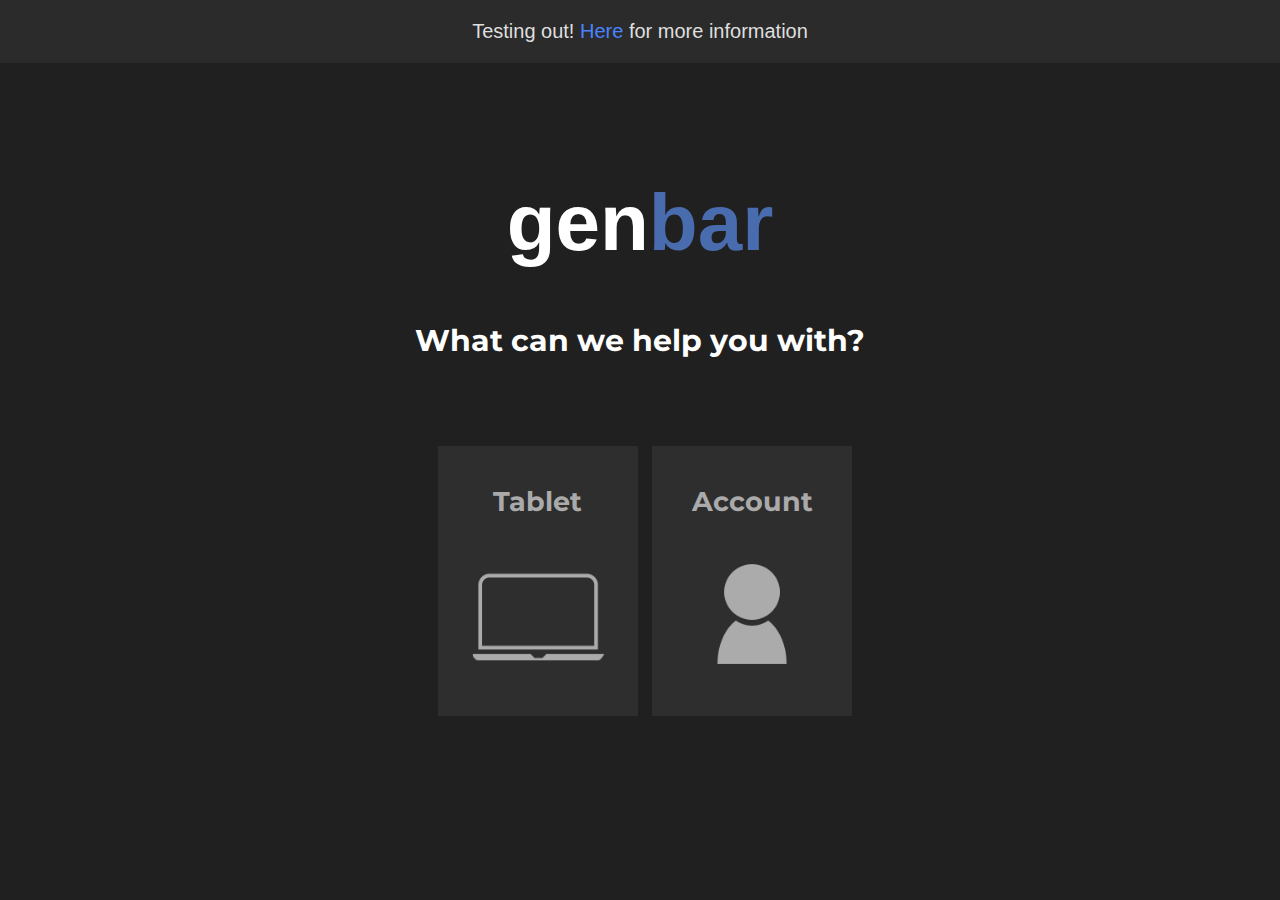
<file: index.html>
<!DOCTYPE html>
<html lang="en">
<head>
    <meta charset="UTF-8">
    <meta name="viewport" content="width=device-width, initial-scale=1.0">
    <link rel="stylesheet" href="resources/general.css">
    <script src="scripts/index.js"></script>
    <title>GenBar</title>
</head>
<body>
    <div class="notifbar">
        <p>Testing out! <a href="info.html">Here</a> for more information</p>
    </div>
    <div class="titleContainer">
        <h1>gen<span class="blueSide">bar</span></h1>
        <!-- <input id="searchBar"  /> -->
        <h2>What can we help you with?</h2>
    </div>
    <div class="helpCardsContainer">
        <button class="helpCard" id="tablet">
            <h1>Tablet</h1>
        </button>
        <button class="helpCard" id="account">
            <h1>Account</h1>
        </button>
    </div>
</body>
</html>
</file>
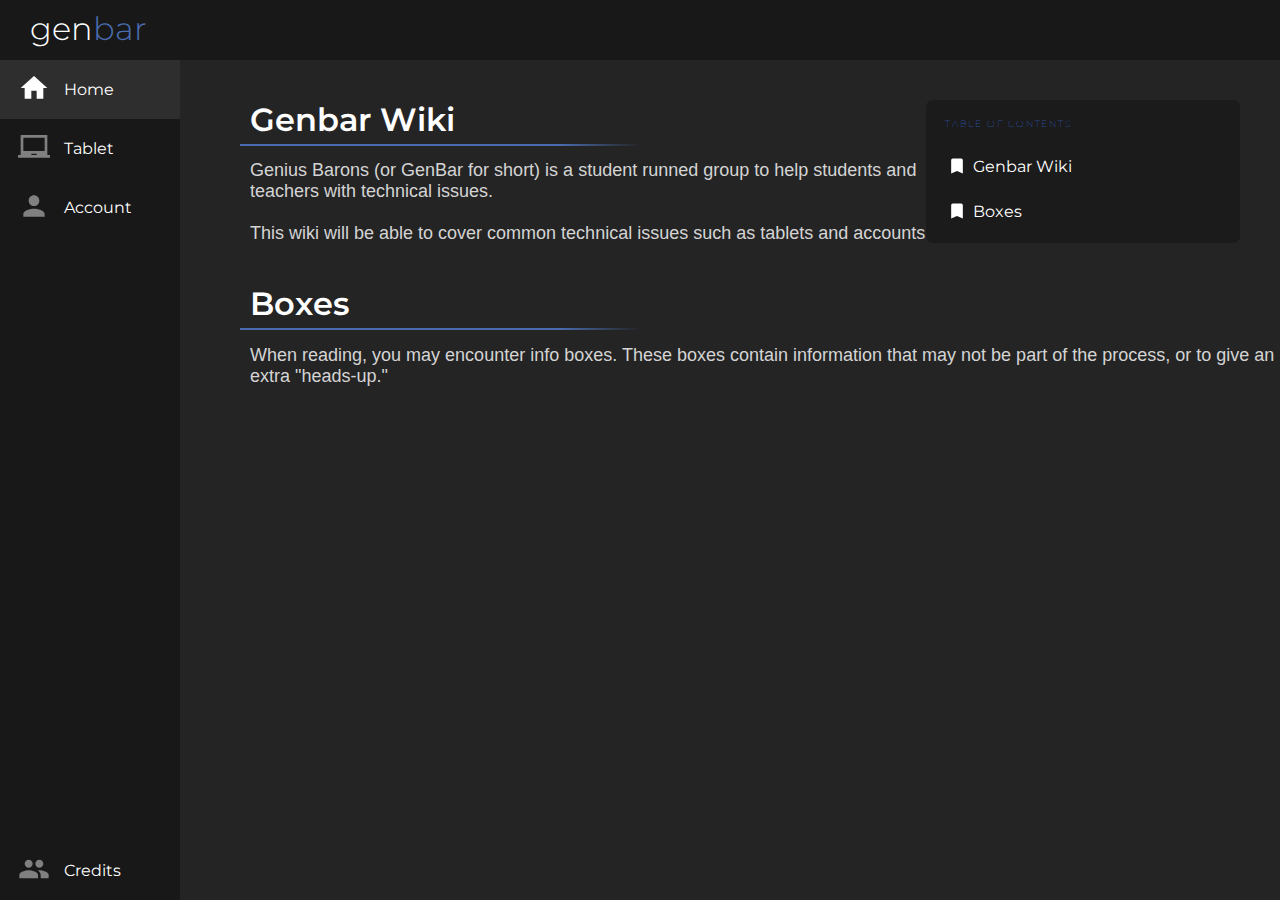
<file: wiki/index.html>
<!DOCTYPE html>
<html lang="en">
<head>
    <meta charset="UTF-8">
    <meta name="viewport" content="width=device-width, initial-scale=1.0">
    <title>Wiki Home - Gen Bar</title>
    <link rel="stylesheet" href="resources/wikiPage.css">
    <script src="resources/wikiFunc.js"></script>
</head>
<body>
    <div class="upperBar">
        <h1 id="backHome">gen<span class="blue">bar</span></h1>
    </div>
    <div class="contentDisplay">
        <div class="sideBar">
            <a href="index.html" class="active"><svg xmlns="http://www.w3.org/2000/svg" viewBox="0 0 24 24" fill="gray" width="18px" height="18px"><path d="M0 0h24v24H0z" fill="none"/><path d="M10 20v-6h4v6h5v-8h3L12 3 2 12h3v8z"/></svg>Home</a>
            <a href="tablet.html"><svg xmlns="http://www.w3.org/2000/svg" viewBox="0 0 24 24" fill="gray" width="18px" height="18px"><path d="M0 0h24v24H0z" fill="none"/><path d="M22 18V3H2v15H0v2h24v-2h-2zm-8 0h-4v-1h4v1zm6-3H4V5h16v10z"/></svg>Tablet</a>
            <a href="account.html"><svg xmlns="http://www.w3.org/2000/svg" viewBox="0 0 24 24" fill="gray" width="18px" height="18px"><path d="M0 0h24v24H0z" fill="none"/><path d="M12 12c2.21 0 4-1.79 4-4s-1.79-4-4-4-4 1.79-4 4 1.79 4 4 4zm0 2c-2.67 0-8 1.34-8 4v2h16v-2c0-2.66-5.33-4-8-4z"/></svg>Account</a>
            <a href="credits.html" class="bottomButton"><svg xmlns="http://www.w3.org/2000/svg" viewBox="0 0 24 24" fill="gray" width="18px" height="18px"><path d="M0 0h24v24H0z" fill="none"/><path d="M16 11c1.66 0 2.99-1.34 2.99-3S17.66 5 16 5c-1.66 0-3 1.34-3 3s1.34 3 3 3zm-8 0c1.66 0 2.99-1.34 2.99-3S9.66 5 8 5C6.34 5 5 6.34 5 8s1.34 3 3 3zm0 2c-2.33 0-7 1.17-7 3.5V19h14v-2.5c0-2.33-4.67-3.5-7-3.5zm8 0c-.29 0-.62.02-.97.05 1.16.84 1.97 1.97 1.97 3.45V19h6v-2.5c0-2.33-4.67-3.5-7-3.5z"/></svg>Credits</a>
        </div>
        <div class="mainContent">
            <div class="tocBox">
                <h1>table of contents</h1>
                <a href="#genbarwiki"><svg xmlns="http://www.w3.org/2000/svg" viewBox="0 0 24 24" fill="white" width="18px" height="18px"><path d="M0 0h24v24H0z" fill="none"/><path d="M17 3H7c-1.1 0-1.99.9-1.99 2L5 21l7-3 7 3V5c0-1.1-.9-2-2-2z"/></svg>Genbar Wiki</a>
                <a href="#boxes"><svg xmlns="http://www.w3.org/2000/svg" viewBox="0 0 24 24" fill="white" width="18px" height="18px"><path d="M0 0h24v24H0z" fill="none"/><path d="M17 3H7c-1.1 0-1.99.9-1.99 2L5 21l7-3 7 3V5c0-1.1-.9-2-2-2z"/></svg>Boxes</a>
            </div>
            <div class="guideContent">
                
                <h1 id="genbarwiki">
                    Genbar Wiki
                </h1>
                <p>
                    Genius Barons (or GenBar for short) is a student runned group to help students and teachers with technical issues.<br><br>
                    This wiki will be able to cover common technical issues such as tablets and accounts.
                </p>
                <h1 id="boxes">
                    Boxes
                </h1>
                <p>
                    When reading, you may encounter info boxes. These boxes contain information that may not be part of the process, or to give an extra "heads-up."
                </p>
            </div>
        </div>
    </div>
</body>
</html>
</file>
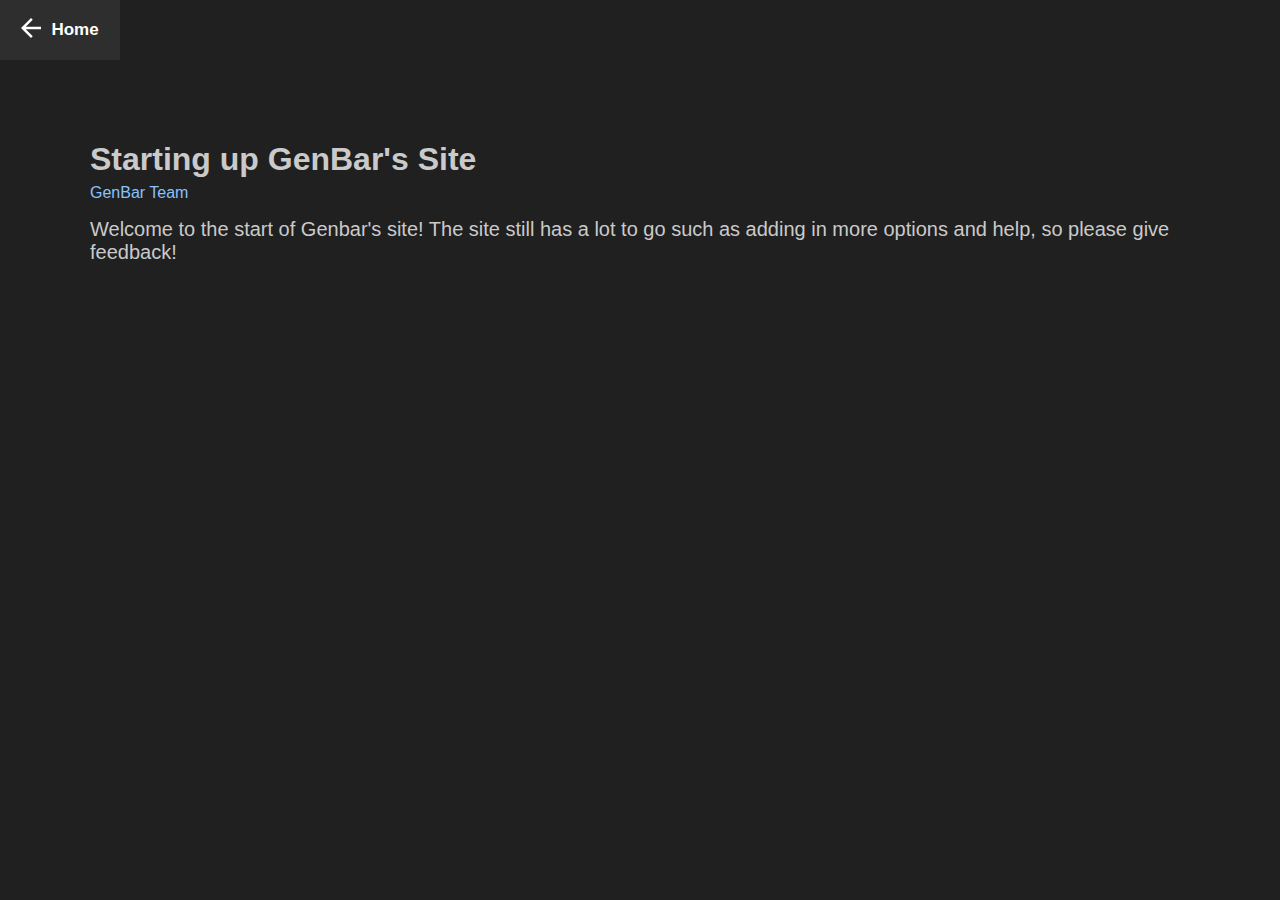
<file: info.html>
<!DOCTYPE html>
<html lang="en">
<head>
    <meta charset="UTF-8">
    <meta name="viewport" content="width=device-width, initial-scale=1.0">
    <link rel="stylesheet" href="resources/general.css">
    <title>GenBar</title>
    <script src="scripts/thread.js"></script>
</head>
<body>
    <button id="goBack">
        <img id= "goBackSVG" src="resources/img/arrow_back-white-18dp.svg"> <p>Home</p>
    </button>
    <div class="threadContainer">
        <div class="threadDiv">
            <h1>Starting up GenBar's Site</h1>
            <a class="authorLink" href="https://www.google.com">GenBar Team</a>
            <div class="threadContent">
                <p>Welcome to the start of Genbar's site! The site still has a lot to go such as adding in more options and help, so please give feedback!</p>
            </div>
        </div>
    </div>
</body>
</html>
</file>
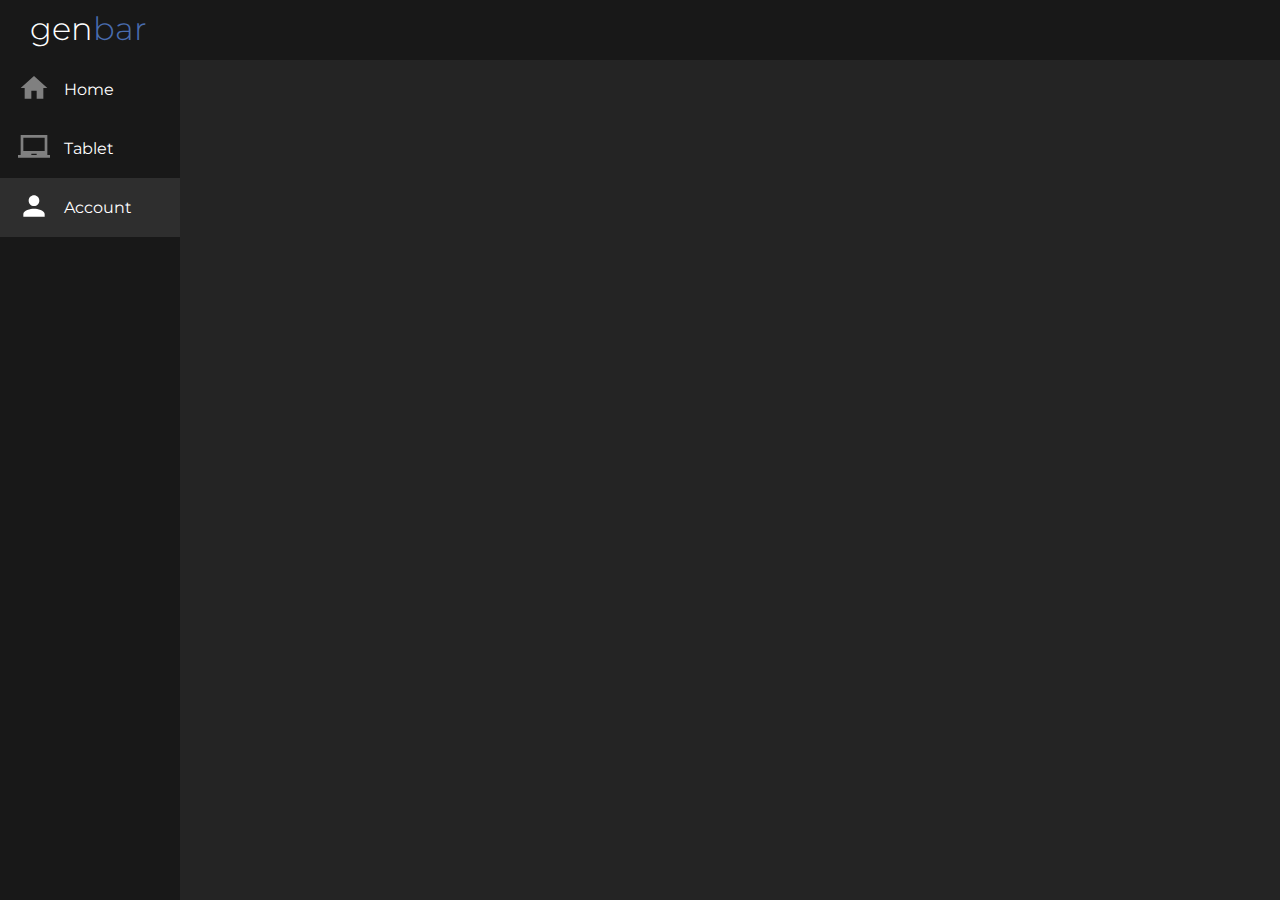
<file: wiki/account.html>
<!DOCTYPE html>
<html lang="en">
<head>
    <meta charset="UTF-8">
    <meta name="viewport" content="width=device-width, initial-scale=1.0">
    <title>Account - Gen Bar</title>
    <link rel="stylesheet" href="resources/wikiPage.css">
    <script src="resources/wikiFunc.js"></script>
</head>
<body>
    <div class="upperBar">
        <h1 id="backHome">gen<span class="blue">bar</span></h1>
    </div>
    <div class="contentDisplay">
        <div class="sideBar">
            <a href="index.html"><svg xmlns="http://www.w3.org/2000/svg" viewBox="0 0 24 24" fill="gray" width="18px" height="18px"><path d="M0 0h24v24H0z" fill="none"/><path d="M10 20v-6h4v6h5v-8h3L12 3 2 12h3v8z"/></svg>Home</a>
            <a href="tablet.html"><svg xmlns="http://www.w3.org/2000/svg" viewBox="0 0 24 24" fill="gray" width="18px" height="18px"><path d="M0 0h24v24H0z" fill="none"/><path d="M22 18V3H2v15H0v2h24v-2h-2zm-8 0h-4v-1h4v1zm6-3H4V5h16v10z"/></svg>Tablet</a>
            <a href="account.html" class="active"><svg xmlns="http://www.w3.org/2000/svg" viewBox="0 0 24 24" fill="gray" width="18px" height="18px"><path d="M0 0h24v24H0z" fill="none"/><path d="M12 12c2.21 0 4-1.79 4-4s-1.79-4-4-4-4 1.79-4 4 1.79 4 4 4zm0 2c-2.67 0-8 1.34-8 4v2h16v-2c0-2.66-5.33-4-8-4z"/></svg>Account</a>
        </div>
    </div>
</body>
</html>
</file>
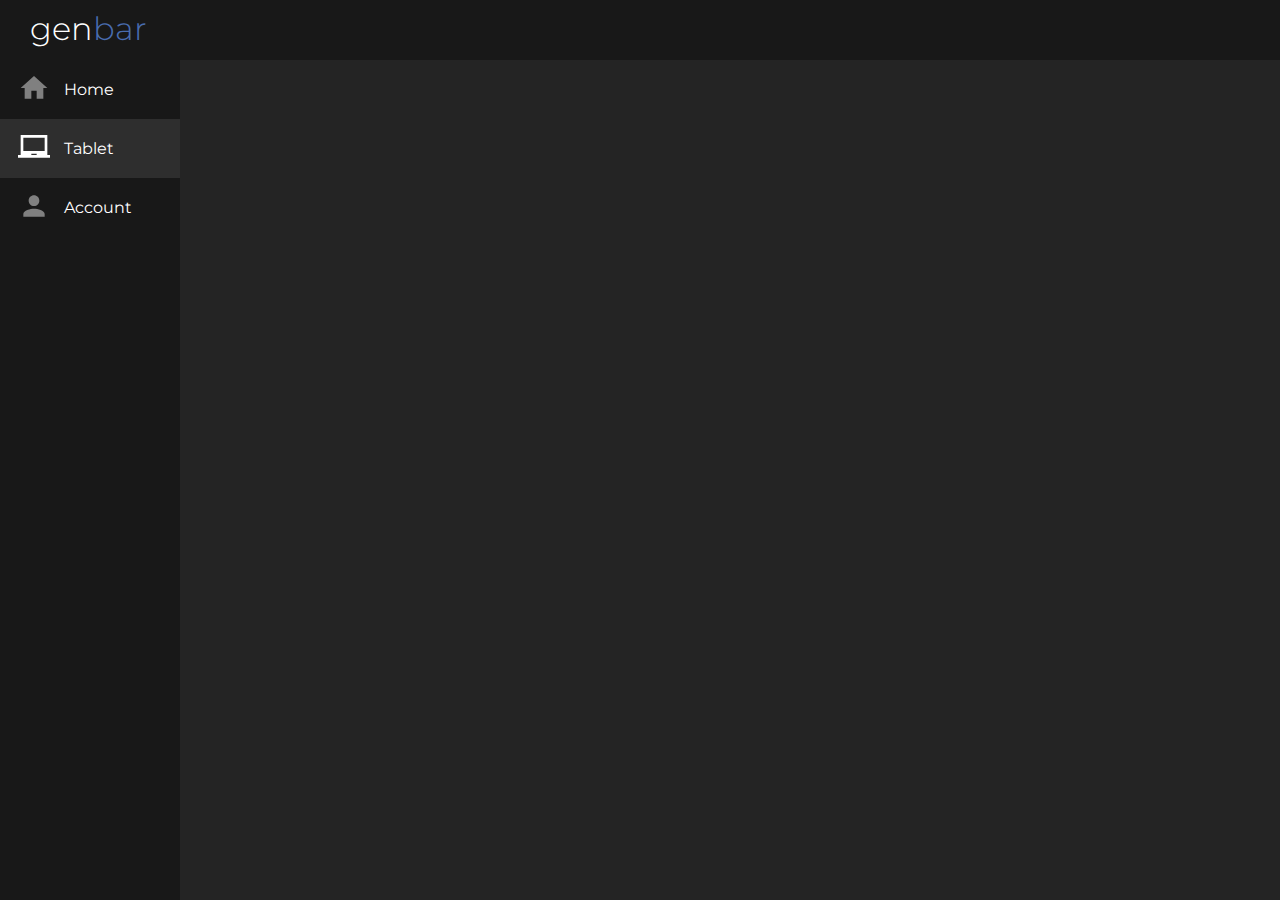
<file: wiki/tablet.html>
<!DOCTYPE html>
<html lang="en">
<head>
    <meta charset="UTF-8">
    <meta name="viewport" content="width=device-width, initial-scale=1.0">
    <title>Tablet - Gen Bar</title>
    <link rel="stylesheet" href="resources/wikiPage.css">
    <script src="resources/wikiFunc.js"></script>
</head>
<body>
    <div class="upperBar">
        <h1 id="backHome">gen<span class="blue">bar</span></h1>
    </div>
    <div class="contentDisplay">
        <div class="sideBar">
            <a href="index.html"><svg xmlns="http://www.w3.org/2000/svg" viewBox="0 0 24 24" fill="gray" width="18px" height="18px"><path d="M0 0h24v24H0z" fill="none"/><path d="M10 20v-6h4v6h5v-8h3L12 3 2 12h3v8z"/></svg>Home</a>
            <a href="tablet.html" class="active"><svg xmlns="http://www.w3.org/2000/svg" viewBox="0 0 24 24" fill="gray" width="18px" height="18px"><path d="M0 0h24v24H0z" fill="none"/><path d="M22 18V3H2v15H0v2h24v-2h-2zm-8 0h-4v-1h4v1zm6-3H4V5h16v10z"/></svg>Tablet</a>
            <a href="account.html"><svg xmlns="http://www.w3.org/2000/svg" viewBox="0 0 24 24" fill="gray" width="18px" height="18px"><path d="M0 0h24v24H0z" fill="none"/><path d="M12 12c2.21 0 4-1.79 4-4s-1.79-4-4-4-4 1.79-4 4 1.79 4 4 4zm0 2c-2.67 0-8 1.34-8 4v2h16v-2c0-2.66-5.33-4-8-4z"/></svg>Account</a>
        </div>
    </div>
</body>
</html>
</file>
<file: resources/general.css>
@import url('https://fonts.googleapis.com/css2?family=Montserrat:wght@300&display=swap');
body {
    margin: auto;
    font-family: Arial, Helvetica, sans-serif;
    background-color: #202020;
    text-align: center;
}
/* .headerbar {
    width: 100%;
    height: 60px;
    background-color: #202020;
} */
.notifbar {
    width: 100%;
    background-color: #2b2b2b;
    color:rgb(223, 223, 223);
    font-size: 20px;
    text-align: center;
    display: inline-block;
}
.notifbar a {
    color:rgb(74, 131, 255);
    text-decoration: none ;
}
.notifbar a:hover {
    text-decoration: underline;
}
.notifbar p {
    position: relative;
}

.titleContainer {
    top:60px;
    position: relative;
    width:100%;
}
.titleContainer h1 {
    color: rgb(255, 255, 255);
    position: relative;
    font-size: 80px;
    text-align:center;
    position: relative;
}
.titleContainer h1 .blueSide {
    color:rgb(73, 108, 175)
}
.titleContainer h2 {
    position: relative;
    color:white;
    font-size: 30px;
    font-size:100;
    text-align: center;
    font-family: 'Montserrat', sans-serif;
    top:0;
}
.helpCardsContainer {
    position: relative;
    width:70%;
    top:90px;
    /* background-color: #555555; */
    margin: auto;
    display:inline-block;
    /* Used to prevent cards to touch the bottom of site */
    padding-bottom: 120px !important;
}
.helpCardsContainer .helpCard {
    position: relative;
    top:22px;
    width:200px;
    height:270px;
    background-color: #2e2e2e;
    cursor: pointer;
    transition: .4s top ease-in-out, box-shadow .3s;
    display:inline-block;
    margin-left: 10px;
    margin-top:10px;
    border: none;
    outline:none;
    vertical-align: top;
}
.helpCardsContainer .helpCard:hover {
    top:15px;
    box-shadow: 0px 1px 29px 0px rgba(0, 0, 0, 0.363);
}
/* 
photoshop SUCKS and when trying to export to SVG, it BREAKS and doesn't make the image appear. 
so I had to rely on good ol' PNG files.
*/
.helpCardsContainer #tablet {
    background-image: url(./img/laptop.png);
    background-repeat: no-repeat;
    background-size: 160px; 
    background-position-y: 70px;
    background-position-x: center;
}
.helpCardsContainer #account {
    background-image: url(./img/account.png);
    background-repeat: no-repeat;
    background-size: 144px; 
    background-position-y: 70px;
    background-position-x: center;
}
.helpCardsContainer h1 {
    position: relative;
    top:-80px;
    color: rgba(255, 255, 255, 0.6);
    font-family: 'Montserrat', sans-serif;;
}
/* #searchBar {
    position: relative;
    top:-20px;
    border: none;
    background-color:#2b2b2b;
    display:block;
    margin: 0 auto;
    width:600px;
    height:42px;
    font-size:22px;
    padding-left: 20px;
    color:white;
    outline:none;
    padding-right: 20px;
} */

.bottomFooter {
    width: 100%;
    height:60px;
    bottom: 0;
    background-color:#2e2e2e
}

.threadContainer {
    width:100%;
    padding-top:100px;
    padding-bottom: 100px;
}
.threadContainer .threadDiv {
    margin:auto;
    width:1100px;
    padding-top:20px;
    padding-bottom: 20px;
    padding-right: 20px;
    padding-left: 20px;
    border-radius:11px;
    text-align: left;
    color:rgb(202, 202, 202);
    font-family: Arial, Helvetica, sans-serif;
}
.threadContainer .threadDiv .threadContent {
    position: relative;
    top:-20px;
    width:100%;
}
.threadContainer .threadDiv .threadContent p {
    font-size:20px;
}
.threadContainer .authorLink {
    font-weight:0;
    position: relative;
    top:-16px;
    cursor:pointer;
    color:rgb(138, 193, 255);
    text-decoration:none;
}
.threadContainer .authorLink:hover {
    text-decoration:underline;
}

#goBack {
    display:inline-block;
    position: absolute;
    left:0px;
    top:0px;
    outline:none;
    cursor:pointer;
    background: none;
    border:none;
    height:60px;
    width:120px;
}
#goBack #goBackSVG {
    position: relative;
    float:left;
    left:10px;
    top:10px;
    height:30px;
    width:30px;
}
#goBack p {
    color:white;
    font-weight:700;
    font-size: 17px;
    position: relative;
    top:0;
}
#goBack:hover {
    background-color:#2e2e2e
}
</file>
<file: wiki/resources/wikiPage.css>
@import url('https://fonts.googleapis.com/css2?family=Montserrat&display=swap');
@import url('https://fonts.googleapis.com/css2?family=Kumbh+Sans:wght@300&display=swap');
body {
    background-color:#242424;
    margin: 0;
    padding:0;
}
.upperBar {
    position: relative;
    top:0;
    left:0;
    width:100%;
    height:60px;
    font-family: 'Montserrat', sans-serif;
    color:white;
    overflow:hidden;
    background-color: #181818;
}
.upperBar h1 {
    position: relative;
    left:30px;
    top:-12px;
    cursor:pointer;
    user-select:none;
    font-weight:300
}
.upperBar h1 .blue {
    color:rgb(73, 108, 175)
}
.contentDisplay {
    position: absolute;
    bottom:0;
    left:0;
    width:100%;
    height:calc(100% - 60px);
    display:flex;
}
.sideBar {
    position: relative;
    top:0;
    left:0;
    width:180px;
    height:100%;
    display:block;
    background-color: #181818;
    color:white;
}
.sideBar a {
    position:relative;
    display:block;
    padding:3px;
    padding-left:32px;
    padding-bottom:20px;
    font-family: 'Montserrat', sans-serif;
    text-decoration: none !important;
    color:white;
    transition: .4s background-color ease-in-out
}
.sideBar .active svg {
    fill: white;
}
.sideBar .active {
    background-color:#2e2e2e;
}
.sideBar a:hover {
    background-color:#2e2e2e;
}
.sideBar a svg {
    position: relative;
    top:9px;
    left:-14px;
    width:32px;
    height:32px;
}
.sideBar .bottomButton {
    width:145px;
    position: absolute;
    bottom:0;
}
.contentDisplay .mainContent {
    position: relative;
    top:0;
    left:0;
    width:calc(100% - 180px);
    height:100%;
    color:white;
    font-weight:0;
    overflow-x: hidden;
    overflow-y: auto;
}
/* .contentDisplay .mainContent h1 {
    position: relative;
    margin-left:70px;
    margin-top:40px;
    font-family: 'Montserrat', sans-serif;
    font-weight:200
}
.contentDisplay .mainContent h1::after {
    position: absolute;
    content: '';
    height: 2px;
    width:200px;
    left:-10px;
    bottom:-4px;
    background:rgb(97, 97, 97);
} */
.contentDisplay .mainContent .guideContent h1 {
    position: relative;
    margin-left:70px;
    margin-top:40px;
    font-family: 'Montserrat', sans-serif;
    font-weight:600
}
.contentDisplay .mainContent .guideContent h1::after {
    position: absolute;
    content: '';
    height: 2px;
    width:400px;
    left:-10px;
    bottom:-7px;
    background: linear-gradient(270deg, rgba(69,76,82,0) 0%, rgba(73, 108, 175,1) 20%);
}

.contentDisplay .mainContent .guideContent p {
    margin-left:70px;
    font-family: Arial, Helvetica, sans-serif;
    font-size:18px;
    color:rgb(212, 212, 212)
}
.contentDisplay .mainContent .tocBox {
    font-family: 'Montserrat', sans-serif;
    position: sticky;
    float:right;
    top:40px;
    right:40px;
    width:300px;
    background-color:rgb(27, 27, 27);
    margin-top:20px;
    z-index:1;
    border-radius: 7px;
    padding-bottom:10px;
    padding-left:7px;
    padding-right:7px;
}
.contentDisplay .mainContent .tocBox h1 {
    position:relative;
    left:12px;
    top:12px;
    text-transform:uppercase;
    font-size:9px;
    font-weight: 100;
    letter-spacing: 1.8px;
    color:rgb(61, 129, 255);
    padding-bottom: 20px;
}
.contentDisplay .mainContent .tocBox a {
    width:calc(100% - 20px);
    left:12px;
    padding-top:5px;
    padding-bottom:12px;
    color:white;
    text-decoration:none !important;
    border-radius:3px;
    transition: .4s ease-in-out;
    margin-top:4px; 
    float:left;
    padding-left:20px;
}
.contentDisplay .mainContent .tocBox a:hover {
    background-color:#383838
}
.contentDisplay .mainContent .tocBox svg {
    width:20px;
    height:20px;
    position:relative;
    left:-6px;
    top:4px;
    overflow:hidden;
}
.contentDisplay .mainContent .infoBox {
    /* TODO work on this infobox OK? */
}
</file>
